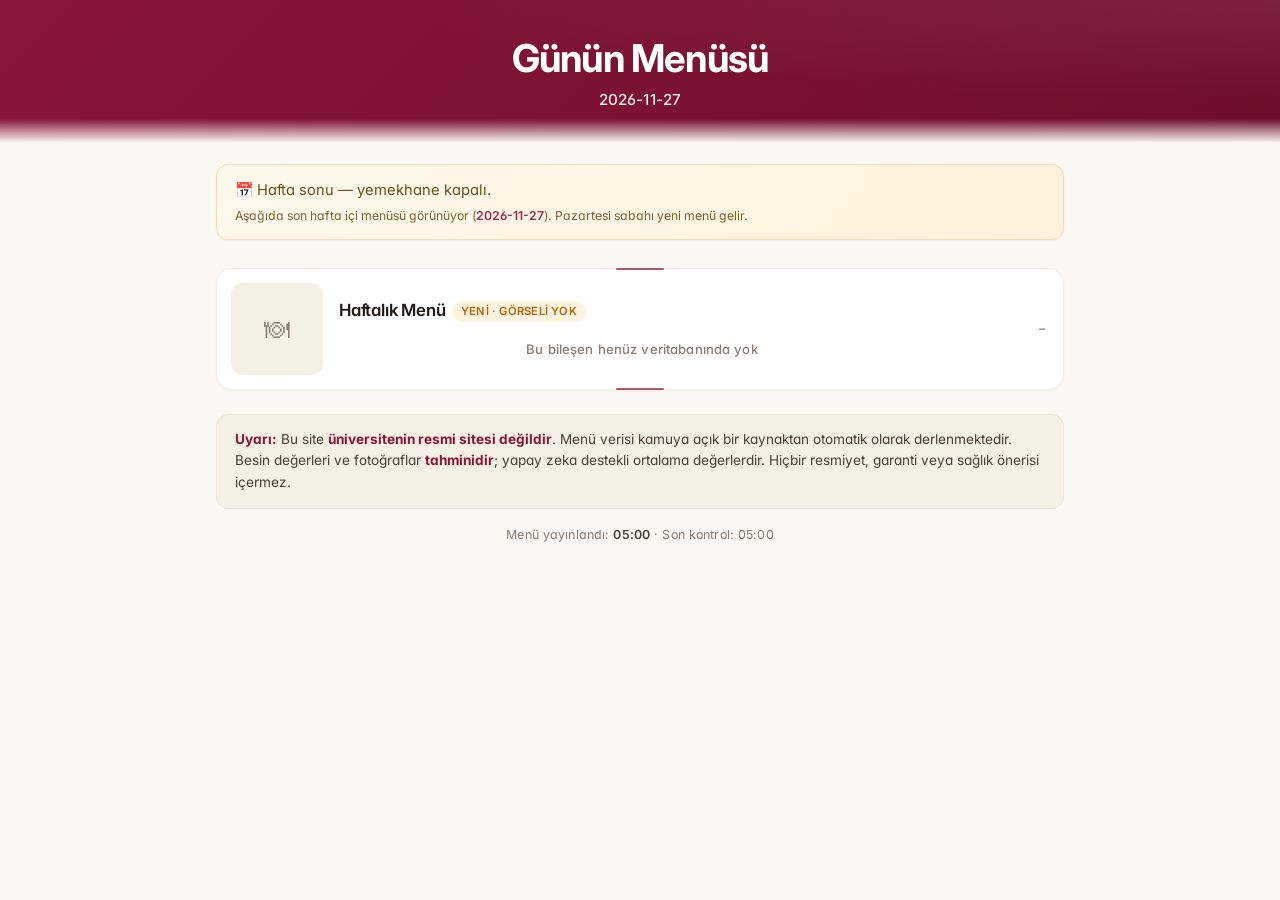
<file: site/index.html>
<!doctype html>
<html lang="tr">
<head>
  <meta charset="utf-8">
  <meta name="viewport" content="width=device-width, initial-scale=1">
  <meta name="theme-color" content="#8a1538">
  <title>Yemekhanem — Günün Yemekhane Menüsü, Kalori, Besin Değerleri</title>
  <meta name="google-site-verification" content="jnvOdyUD50GYtIK0aXnQazIVJYBFNfScoK-743PEEj0" />
  <meta name="description" content="Üniversite yemekhanesi günün menüsünü fotoğraflarıyla, tahmini besin değerleriyle ve toplam kalori bilgisiyle gösteren bağımsız bir öğrenci projesi. Hafta içi otomatik güncellenir. Resmi kaynak değildir.">
  <meta name="keywords" content="yemekhanem, üniversite yemekhane, yemek menüsü, günün menüsü, kalori, besin değeri, öğrenci yemekleri, elazığ">
  <meta name="author" content="öğrenci projesi">
  <link rel="canonical" href="https://yemekhanem.vercel.app/">

  <!-- Open Graph (sosyal paylaşım) -->
  <meta property="og:type" content="website">
  <meta property="og:url" content="https://yemekhanem.vercel.app/">
  <meta property="og:title" content="Yemekhanem — Günün Menüsü">
  <meta property="og:description" content="Bugün yemekhanede ne var? Fotoğraf, kalori, besin değeri — hepsi bir arada.">
  <meta property="og:image" content="https://yemekhanem.vercel.app/images/foods/pirinc-pilavi.png">
  <meta property="og:locale" content="tr_TR">

  <!-- Twitter Card -->
  <meta name="twitter:card" content="summary_large_image">
  <meta name="twitter:title" content="Yemekhanem — Günün Menüsü">
  <meta name="twitter:description" content="Bugün yemekhanede ne var? Fotoğraf, kalori, besin değeri — hepsi bir arada.">
  <meta name="twitter:image" content="https://yemekhanem.vercel.app/images/foods/pirinc-pilavi.png">

  <!-- Structured Data: WebSite schema -->
  <script type="application/ld+json">
  {
    "@context": "https://schema.org",
    "@type": "WebSite",
    "name": "Yemekhanem",
    "url": "https://yemekhanem.vercel.app/",
    "description": "Üniversite yemekhanesi günün menüsünü gösteren bağımsız öğrenci projesi.",
    "inLanguage": "tr-TR"
  }
  </script>
  <link rel="preconnect" href="https://fonts.googleapis.com">
  <link rel="preconnect" href="https://fonts.gstatic.com" crossorigin>
  <link rel="stylesheet" href="https://fonts.googleapis.com/css2?family=Inter:wght@400;500;600;700&display=swap">
  <link rel="stylesheet" href="style.css">
</head>
<body>
  <header class="topbar">
    <h1>Günün Menüsü</h1>
    <p class="sub" id="status-line">Yükleniyor…</p>
  </header>

  <div id="banner-slot" class="banner-slot"></div>
  <main id="menu-root">
    <div class="loading">Menü yükleniyor…</div>
  </main>

  <section class="totals" id="totals" hidden>
    <h2>Ortalama Toplam (tahmini)</h2>

    <div class="macro-chart">
      <div class="macro-donut" id="macro-donut">
        <div class="macro-donut-inner">
          <span class="macro-kcal-value" id="macro-kcal">–</span>
          <span class="macro-kcal-label">kcal</span>
        </div>
      </div>
      <div class="macro-legend">
        <div class="macro-row">
          <span class="macro-dot dot-carb"></span>
          <span class="macro-name">Karbonhidrat</span>
          <span class="macro-pct" id="legend-carb-pct">–</span>
          <span class="macro-g" id="legend-carb-g">–</span>
        </div>
        <div class="macro-row">
          <span class="macro-dot dot-protein"></span>
          <span class="macro-name">Protein</span>
          <span class="macro-pct" id="legend-protein-pct">–</span>
          <span class="macro-g" id="legend-protein-g">–</span>
        </div>
        <div class="macro-row">
          <span class="macro-dot dot-fat"></span>
          <span class="macro-name">Yağ</span>
          <span class="macro-pct" id="legend-fat-pct">–</span>
          <span class="macro-g" id="legend-fat-g">–</span>
        </div>
      </div>
    </div>

    <p class="macro-note">
      <span class="macro-note-icon" aria-hidden="true">ⓘ</span>
      Yüzdeler <strong>kalori bazlıdır</strong> (yağ 1g = 9 kcal, karbonhidrat &amp; protein 1g = 4 kcal) — beslenme bilimi standardı.
    </p>

    <div class="macro-detail" id="macro-detail" data-active="carb">
      <div class="macro-detail-head">
        <span class="macro-detail-dot"></span>
        <span class="macro-detail-name" id="md-name">Karbonhidrat</span>
        <span class="macro-detail-pct" id="md-pct">–</span>
      </div>
      <div class="macro-detail-stats">
        <span><strong id="md-g">– g</strong> porsiyon</span>
        <span><strong id="md-kcal">– kcal</strong> katkı</span>
      </div>
    </div>

    <div class="totals-grid">
      <div><span class="big" id="t-kcal">–</span><small>kcal</small></div>
      <div><span class="big" id="t-protein">–</span><small>protein (g)</small></div>
      <div><span class="big" id="t-carb">–</span><small>karbonhidrat (g)</small></div>
      <div><span class="big" id="t-fat">–</span><small>yağ (g)</small></div>
    </div>
  </section>

  <footer>
    <div class="disclaimer">
      <strong>Uyarı:</strong> Bu site <strong>üniversitenin resmi sitesi değildir</strong>.
      Menü verisi kamuya açık bir kaynaktan otomatik olarak derlenmektedir.
      Besin değerleri ve fotoğraflar <strong>tahminidir</strong>; yapay zeka destekli
      ortalama değerlerdir. Hiçbir resmiyet, garanti veya sağlık önerisi içermez.
    </div>
    <div class="meta">
      <span id="published-line"></span>
    </div>
  </footer>

  <script src="app.js?v=20260519-2"></script>
</body>
</html>
</file>
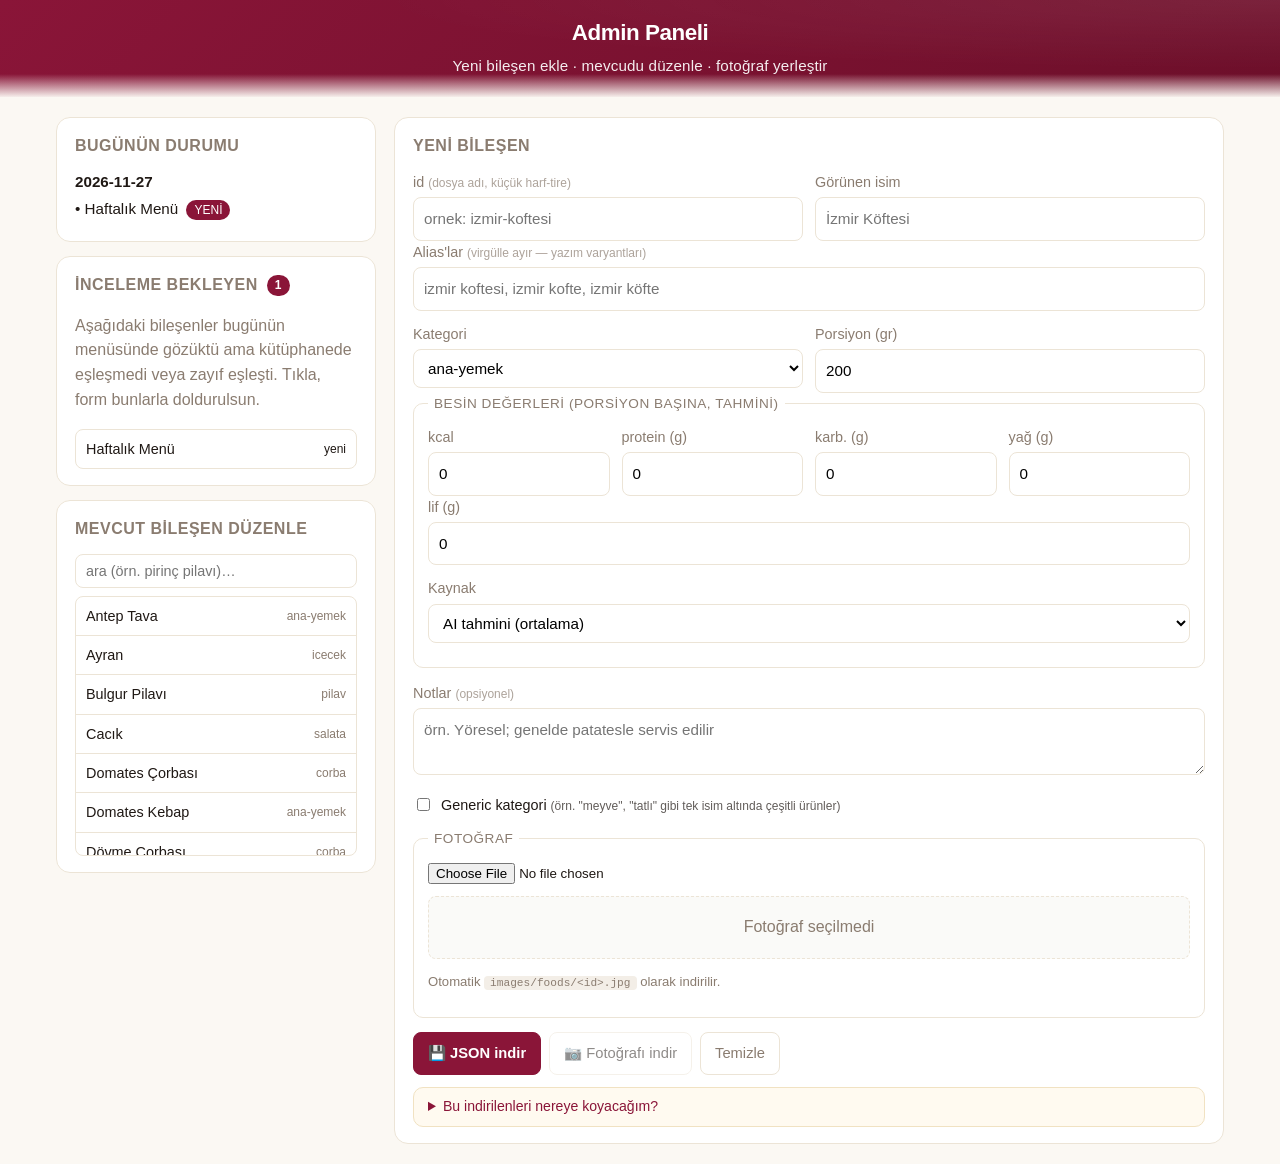
<file: site/admin.html>
<!doctype html>
<html lang="tr">
<head>
  <meta charset="utf-8">
  <meta name="viewport" content="width=device-width, initial-scale=1">
  <title>Admin · Yemekhane</title>
  <link rel="stylesheet" href="style.css">
  <link rel="stylesheet" href="admin.css">
</head>
<body class="admin">
  <header class="topbar">
    <h1>Admin Paneli</h1>
    <p class="sub">Yeni bileşen ekle · mevcudu düzenle · fotoğraf yerleştir</p>
  </header>

  <main class="admin-grid">

    <!-- Sol: durum + bilinmeyen listesi -->
    <aside class="panel-side">
      <section class="card-block">
        <h2>Bugünün durumu</h2>
        <div id="today-summary">Yükleniyor…</div>
      </section>

      <section class="card-block" id="unknowns-block" hidden>
        <h2>İnceleme bekleyen <span class="pill" id="unknowns-count">0</span></h2>
        <p class="muted">Aşağıdaki bileşenler bugünün menüsünde gözüktü ama kütüphanede eşleşmedi veya zayıf eşleşti. Tıkla, form bunlarla doldurulsun.</p>
        <ul id="unknowns-list"></ul>
      </section>

      <section class="card-block">
        <h2>Mevcut bileşen düzenle</h2>
        <input type="text" id="search-existing" placeholder="ara (örn. pirinç pilavı)…">
        <ul id="existing-list" class="scroll"></ul>
      </section>
    </aside>

    <!-- Sağ: form -->
    <section class="panel-form">
      <h2 id="form-title">Yeni bileşen</h2>

      <form id="food-form">
        <div class="row">
          <label>
            <span>id <small>(dosya adı, küçük harf-tire)</small></span>
            <input type="text" name="id" pattern="[a-z0-9\-]+" required placeholder="ornek: izmir-koftesi">
          </label>
          <label>
            <span>Görünen isim</span>
            <input type="text" name="name" required placeholder="İzmir Köftesi">
          </label>
        </div>

        <label>
          <span>Alias'lar <small>(virgülle ayır — yazım varyantları)</small></span>
          <input type="text" name="aliases" placeholder="izmir koftesi, izmir kofte, izmir köfte">
        </label>

        <div class="row">
          <label>
            <span>Kategori</span>
            <select name="category">
              <option value="ana-yemek">ana-yemek</option>
              <option value="pilav">pilav / makarna</option>
              <option value="corba">çorba</option>
              <option value="salata">salata / kase</option>
              <option value="tatli">tatlı</option>
              <option value="icecek">içecek</option>
              <option value="meyve">meyve</option>
              <option value="ekmek">ekmek</option>
              <option value="diger">diğer</option>
            </select>
          </label>
          <label>
            <span>Porsiyon (gr)</span>
            <input type="number" name="portion_g" value="200" min="0">
          </label>
        </div>

        <fieldset>
          <legend>Besin değerleri (porsiyon başına, tahmini)</legend>
          <div class="row row-4">
            <label><span>kcal</span><input type="number" name="kcal" step="0.1" value="0"></label>
            <label><span>protein (g)</span><input type="number" name="protein_g" step="0.1" value="0"></label>
            <label><span>karb. (g)</span><input type="number" name="carb_g" step="0.1" value="0"></label>
            <label><span>yağ (g)</span><input type="number" name="fat_g" step="0.1" value="0"></label>
          </div>
          <label class="row-1">
            <span>lif (g)</span><input type="number" name="fiber_g" step="0.1" value="0">
          </label>
          <label>
            <span>Kaynak</span>
            <select name="nutrition_source">
              <option value="ai_estimate">AI tahmini (ortalama)</option>
              <option value="package">Paket etiketi (ayran, helva vb.)</option>
              <option value="manual">Manuel hesap</option>
            </select>
          </label>
        </fieldset>

        <label>
          <span>Notlar <small>(opsiyonel)</small></span>
          <textarea name="notes" rows="2" placeholder="örn. Yöresel; genelde patatesle servis edilir"></textarea>
        </label>

        <label class="checkbox-line">
          <input type="checkbox" name="is_generic">
          <span>Generic kategori <small>(örn. "meyve", "tatlı" gibi tek isim altında çeşitli ürünler)</small></span>
        </label>

        <fieldset>
          <legend>Fotoğraf</legend>
          <input type="file" id="photo-input" accept="image/*">
          <div id="photo-preview" class="photo-preview muted">Fotoğraf seçilmedi</div>
          <p class="muted small">Otomatik <code>images/foods/&lt;id&gt;.jpg</code> olarak indirilir.</p>
        </fieldset>

        <div class="actions">
          <button type="button" id="btn-download-json" class="primary">💾 JSON indir</button>
          <button type="button" id="btn-download-photo" disabled>📷 Fotoğrafı indir</button>
          <button type="reset" class="ghost">Temizle</button>
        </div>

        <div id="form-status" class="muted small"></div>
      </form>

      <details class="help">
        <summary>Bu indirilenleri nereye koyacağım?</summary>
        <ol>
          <li><strong>JSON</strong>: <code>data/foods/&lt;id&gt;.json</code> olarak kaydet (örn. <code>data/foods/izmir-koftesi.json</code>).</li>
          <li><strong>Fotoğraf</strong>: <code>images/foods/&lt;id&gt;.jpg</code> olarak kaydet.</li>
          <li>Terminalde: <code>git add data/ images/ &amp;&amp; git commit -m "yeni bileşen: ..." &amp;&amp; git push</code></li>
          <li>~1-2 dk sonra canlı sitede görünür.</li>
        </ol>
      </details>
    </section>
  </main>

  <script src="admin.js"></script>
</body>
</html>
</file>
<file: site/style.css>
:root {
  --bg: #fbf8f3;
  --bg-soft: #f5f0e6;
  --card: #ffffff;
  --ink: #1f1814;
  --ink-soft: #4a3f37;
  --muted: #8a7c70;
  --accent: #8a1538;
  --accent-deep: #6d0f2a;
  --accent-soft: #fce8ee;
  --accent-bg: #fff5f8;
  --border: #ece4d6;
  --border-soft: #f3eee3;
  --warn: #b8650a;
  --ok: #1b6e3a;

  --shadow-sm: 0 1px 2px rgba(31, 24, 20, 0.04);
  --shadow-md: 0 4px 12px rgba(31, 24, 20, 0.06), 0 1px 3px rgba(31, 24, 20, 0.04);
  --shadow-lg: 0 12px 32px rgba(138, 21, 56, 0.08), 0 4px 12px rgba(31, 24, 20, 0.05);
  --shadow-accent: 0 8px 24px rgba(138, 21, 56, 0.18);

  --radius-sm: 8px;
  --radius-md: 12px;
  --radius-lg: 16px;

  /* Makro besin renkleri (donut + legend) */
  --macro-carb: #a87959;       /* sıcak kahve — ekmek/pilav tonu */
  --macro-protein: #e54848;    /* coral red — etin rengi */
  --macro-fat: #f0b41f;        /* altın sarı — yağ/butter tonu */

  --macro-carb-soft: #d9c4b3;
  --macro-protein-soft: #fcd5d5;
  --macro-fat-soft: #fbe6a6;
}

* { box-sizing: border-box; }

html { -webkit-text-size-adjust: 100%; }

body {
  margin: 0;
  font-family: "Inter", -apple-system, BlinkMacSystemFont, "Segoe UI", Roboto, Helvetica, Arial, sans-serif;
  font-feature-settings: "ss01", "cv11";
  background: var(--bg);
  color: var(--ink);
  line-height: 1.55;
  -webkit-font-smoothing: antialiased;
  -moz-osx-font-smoothing: grayscale;
}

/* ── HEADER ─────────────────────────────────────────────── */

.topbar {
  background:
    radial-gradient(at top right, rgba(255, 255, 255, 0.08), transparent 50%),
    linear-gradient(135deg, var(--accent), var(--accent-deep));
  color: white;
  padding: 36px 20px 30px;
  text-align: center;
  position: relative;
}

.topbar::after {
  content: "";
  position: absolute;
  inset: auto 0 -1px 0;
  height: 24px;
  background: linear-gradient(to bottom, transparent, var(--bg));
  pointer-events: none;
}

.topbar h1 {
  margin: 0 0 8px;
  font-size: clamp(1.7rem, 4.5vw, 2.4rem);
  font-weight: 700;
  letter-spacing: -0.02em;
  line-height: 1.15;
}

.sub {
  margin: 0;
  opacity: 0.92;
  font-size: 0.95rem;
  font-weight: 500;
  letter-spacing: 0.01em;
}

/* ── MAIN GRID ──────────────────────────────────────────── */

main {
  max-width: 880px;
  margin: 28px auto 16px;
  padding: 0 16px;
  display: grid;
  gap: 12px;
  animation: pageIn 0.5s ease-out;
}

@keyframes pageIn {
  from { opacity: 0; transform: translateY(8px); }
  to   { opacity: 1; transform: translateY(0); }
}

.loading, .empty {
  background: var(--card);
  border: 1px dashed var(--border);
  border-radius: var(--radius-md);
  padding: 36px 20px;
  text-align: center;
  color: var(--muted);
  font-size: 0.95rem;
}
.empty small { display: block; margin-top: 8px; opacity: 0.8; }

/* ── BANNER (stale / weekend) ───────────────────────────── */

.banner-slot {
  max-width: 880px;
  margin: 22px auto 0;
  padding: 0 16px;
  animation: slideDown 0.4s ease-out;
}
.banner-slot:empty { display: none; margin: 0; }

@keyframes slideDown {
  from { opacity: 0; transform: translateY(-8px); }
  to   { opacity: 1; transform: translateY(0); }
}

.stale-banner {
  background: linear-gradient(135deg, #fff8ec, #fff2dc);
  border: 1px solid #f0deb0;
  border-radius: var(--radius-md);
  padding: 14px 18px;
  font-size: 0.92rem;
  color: #6b4f1a;
  line-height: 1.55;
  box-shadow: var(--shadow-sm);
}
.stale-banner small { display: block; margin-top: 4px; opacity: 0.88; }
.stale-banner strong { color: var(--accent); font-weight: 600; }

/* ── COMPONENT CARD ─────────────────────────────────────── */

.component {
  background: var(--card);
  border: 1px solid var(--border-soft);
  border-radius: var(--radius-lg);
  display: grid;
  grid-template-columns: 92px 1fr auto;
  gap: 16px;
  padding: 14px 18px 14px 14px;
  align-items: center;
  box-shadow: var(--shadow-sm);
  transition: transform 0.2s ease, box-shadow 0.2s ease, border-color 0.2s ease;
  position: relative;
  animation: cardIn 0.4s ease-out backwards;
}

.component:nth-child(1) { animation-delay: 0.05s; }
.component:nth-child(2) { animation-delay: 0.1s; }
.component:nth-child(3) { animation-delay: 0.15s; }
.component:nth-child(4) { animation-delay: 0.2s; }
.component:nth-child(5) { animation-delay: 0.25s; }
.component:nth-child(n+6) { animation-delay: 0.3s; }

@keyframes cardIn {
  from { opacity: 0; transform: translateY(6px); }
  to   { opacity: 1; transform: translateY(0); }
}

.component:hover {
  transform: translateY(-2px);
  box-shadow: var(--shadow-lg);
  border-color: var(--accent-soft);
}

/* Resmî siteye selam: kısa bordo çizgi üst-alt orta */
.component::before,
.component::after {
  content: "";
  position: absolute;
  left: 50%;
  transform: translateX(-50%);
  width: 48px;
  height: 2px;
  background: var(--accent);
  border-radius: 2px;
  opacity: 0.7;
}
.component::before { top: -1px; }
.component::after  { bottom: -1px; }

.component .thumb {
  width: 92px;
  height: 92px;
  border-radius: var(--radius-md);
  background: linear-gradient(135deg, var(--accent-bg), var(--accent-soft));
  display: flex;
  align-items: center;
  justify-content: center;
  color: var(--accent);
  font-size: 1.6rem;
  overflow: hidden;
  flex-shrink: 0;
}

.component .thumb img {
  width: 100%;
  height: 100%;
  object-fit: cover;
  border-radius: var(--radius-md);
  display: block;
}

.component .body { min-width: 0; }

.component .body h3 {
  margin: 0 0 6px;
  font-size: 1.05rem;
  font-weight: 600;
  letter-spacing: -0.01em;
  color: var(--ink);
}

.component .body .meta {
  color: var(--muted);
  font-size: 0.82rem;
  font-weight: 500;
}

.component .body .meta::first-letter { text-transform: capitalize; }

.component .nut {
  text-align: right;
  font-size: 0.78rem;
  color: var(--muted);
  font-weight: 500;
  min-width: 84px;
  letter-spacing: 0.01em;
}

.component .nut .big {
  display: block;
  font-size: 1.18rem;
  color: var(--accent);
  font-weight: 700;
  letter-spacing: -0.01em;
  margin-bottom: 2px;
}

.component.unknown .thumb {
  background: var(--bg-soft);
  color: var(--muted);
}

.component.unknown .badge,
.component .badge {
  display: inline-block;
  background: #fff4e0;
  color: var(--warn);
  padding: 2px 9px;
  border-radius: 999px;
  font-size: 0.7rem;
  font-weight: 600;
  margin-left: 6px;
  vertical-align: middle;
  letter-spacing: 0.02em;
  text-transform: uppercase;
}

/* ── TOTALS KUTUCUKLARI ─────────────────────────────────── */

.totals {
  max-width: 880px;
  margin: 14px auto 20px;
  padding: 22px 22px 24px;
  background: var(--card);
  border: 1px solid var(--border-soft);
  border-radius: var(--radius-lg);
  box-shadow: var(--shadow-sm);
}

.totals h2 {
  margin: 0 0 16px;
  font-size: 0.78rem;
  color: var(--muted);
  font-weight: 600;
  text-transform: uppercase;
  letter-spacing: 0.08em;
}

/* ── MAKRO DONUT GRAFİK ─────────────────────────── */

.macro-chart {
  display: flex;
  align-items: center;
  gap: 28px;
  margin-bottom: 22px;
  padding-bottom: 20px;
  border-bottom: 1px solid var(--border-soft);
}

/* Dış yumuşak halka (resmi siteye selam) */
.macro-donut {
  width: 140px;
  height: 140px;
  border-radius: 50%;
  flex-shrink: 0;
  padding: 4px;
  background:
    linear-gradient(var(--accent-soft), var(--accent-soft)) padding-box,
    linear-gradient(135deg, var(--accent-soft), transparent) border-box;
  position: relative;
  box-shadow:
    0 6px 20px rgba(31, 24, 20, 0.07),
    0 1px 3px rgba(31, 24, 20, 0.05);
}

/* Asıl renkli donut — saat 9'dan (sol) başlar, saat yönünde gider */
.macro-donut::after {
  content: "";
  position: absolute;
  inset: 4px;
  border-radius: 50%;
  background: conic-gradient(
    from -90deg,
    var(--macro-carb) 0 var(--carb-end, 0%),
    var(--macro-protein) var(--carb-end, 0%) var(--protein-end, 0%),
    var(--macro-fat) var(--protein-end, 0%) 100%
  );
  transition: background 0.6s ease;
  cursor: pointer;
}

/* İç beyaz daire (merkez metin için) */
.macro-donut::before {
  content: "";
  position: absolute;
  inset: 22px;
  background: var(--card);
  border-radius: 50%;
  z-index: 1;
  box-shadow: inset 0 1px 2px rgba(31, 24, 20, 0.04);
}

.macro-donut-inner {
  position: absolute;
  inset: 22px;
  display: flex;
  flex-direction: column;
  align-items: center;
  justify-content: center;
  z-index: 2;
}

.macro-kcal-value {
  font-size: 1.7rem;
  font-weight: 700;
  color: var(--accent);
  line-height: 1;
  letter-spacing: -0.02em;
  font-variant-numeric: tabular-nums;
}

.macro-kcal-label {
  font-size: 0.7rem;
  color: var(--muted);
  margin-top: 4px;
  letter-spacing: 0.08em;
  text-transform: uppercase;
  font-weight: 600;
}

.macro-legend {
  flex: 1;
  display: grid;
  gap: 4px;
}

.macro-row {
  display: grid;
  grid-template-columns: 14px 1fr auto auto;
  align-items: center;
  gap: 12px;
  font-size: 0.93rem;
  padding: 8px 10px;
  border-radius: 10px;
  transition: background 0.15s ease;
}

.macro-row:hover {
  background: var(--bg-soft);
}

.macro-dot {
  width: 14px;
  height: 14px;
  border-radius: 50%;
  flex-shrink: 0;
  box-shadow: 0 1px 3px rgba(31, 24, 20, 0.12);
}

.dot-carb    { background: var(--macro-carb); }
.dot-protein { background: var(--macro-protein); }
.dot-fat     { background: var(--macro-fat); }

.macro-name {
  color: var(--ink-soft);
  font-weight: 500;
  letter-spacing: -0.01em;
}

.macro-pct {
  color: var(--ink);
  font-weight: 700;
  font-variant-numeric: tabular-nums;
  letter-spacing: -0.01em;
  font-size: 0.98rem;
}

.macro-g {
  color: var(--muted);
  font-size: 0.83rem;
  font-variant-numeric: tabular-nums;
  min-width: 48px;
  text-align: right;
  font-weight: 500;
}

/* İnteraktif detay paneli (hover/tap ile değişir) */
.macro-detail {
  margin: 6px 0 18px;
  padding: 14px 16px 12px;
  background: var(--bg-soft);
  border-left: 4px solid var(--macro-carb);
  border-radius: var(--radius-md);
  transition: border-color 0.25s ease, background 0.25s ease;
}
.macro-detail[data-active="protein"] { border-left-color: var(--macro-protein); }
.macro-detail[data-active="fat"]     { border-left-color: var(--macro-fat); }

.macro-detail-head {
  display: flex;
  align-items: center;
  gap: 10px;
  margin-bottom: 6px;
}
.macro-detail-dot {
  width: 12px;
  height: 12px;
  border-radius: 50%;
  background: var(--macro-carb);
  transition: background 0.25s ease;
  box-shadow: 0 1px 3px rgba(31, 24, 20, 0.12);
}
.macro-detail[data-active="protein"] .macro-detail-dot { background: var(--macro-protein); }
.macro-detail[data-active="fat"]     .macro-detail-dot { background: var(--macro-fat); }

.macro-detail-name {
  font-weight: 600;
  font-size: 0.96rem;
  color: var(--ink);
  letter-spacing: -0.01em;
  flex: 1;
}
.macro-detail-pct {
  font-weight: 700;
  font-size: 1.05rem;
  color: var(--accent);
  font-variant-numeric: tabular-nums;
  letter-spacing: -0.01em;
}

.macro-detail-desc {
  margin: 0 0 8px;
  font-size: 0.86rem;
  color: var(--ink-soft);
  line-height: 1.5;
}

.macro-detail-stats {
  display: flex;
  flex-wrap: wrap;
  gap: 14px;
  font-size: 0.78rem;
  color: var(--muted);
}
.macro-detail-stats strong {
  color: var(--ink);
  font-weight: 600;
  font-variant-numeric: tabular-nums;
}

/* Legend row cursor */
.macro-row {
  cursor: pointer;
}

/* Kalori bazlı yüzde bilgilendirme notu */
.macro-note {
  margin: -8px 0 12px;
  padding: 0 8px;
  font-size: 0.78rem;
  color: var(--muted);
  text-align: center;
  line-height: 1.55;
  letter-spacing: 0.01em;
}
.macro-note strong {
  color: var(--ink-soft);
  font-weight: 600;
}
.macro-note-icon {
  display: inline-block;
  margin-right: 5px;
  color: var(--accent);
  font-style: normal;
  font-weight: 600;
  vertical-align: middle;
  font-size: 0.92rem;
}

/* Mobil: donut üst, legend alt */
@media (max-width: 540px) {
  .macro-chart {
    flex-direction: column;
    gap: 14px;
    align-items: center;
    padding-bottom: 16px;
  }
  .macro-donut {
    width: 168px;
    height: 168px;
  }
  .macro-donut::before { inset: 26px; }
  .macro-donut-inner { inset: 26px; }
  .macro-kcal-value { font-size: 2rem; }
  .macro-kcal-label { font-size: 0.74rem; }
  .macro-legend {
    width: 100%;
    max-width: 320px;
  }
  .macro-row {
    padding: 10px 12px;
  }
  .macro-note {
    margin: 4px 0 16px;
    font-size: 0.75rem;
    line-height: 1.6;
  }
}

.totals-grid {
  display: grid;
  grid-template-columns: repeat(4, 1fr);
  gap: 10px;
  text-align: center;
}

.totals-grid > div {
  background: var(--accent-bg);
  border-radius: var(--radius-md);
  padding: 16px 6px 14px;
  transition: transform 0.15s ease;
  border: 1px solid var(--border-soft);
}
.totals-grid > div:hover { transform: translateY(-1px); }

.totals-grid .big {
  display: block;
  font-size: 1.75rem;
  font-weight: 700;
  color: var(--accent);
  letter-spacing: -0.02em;
  line-height: 1.1;
  margin-bottom: 4px;
}

.totals-grid small {
  color: var(--muted);
  font-size: 0.75rem;
  font-weight: 500;
}

/* ── FEEDBACK BÖLÜMÜ ────────────────────────────────────── */

.feedback {
  max-width: 880px;
  margin: 8px auto 0;
  padding: 24px 22px 26px;
  background: var(--card);
  border: 1px solid var(--border-soft);
  border-radius: var(--radius-lg);
  box-shadow: var(--shadow-sm);
}

.feedback h2 {
  margin: 0 0 10px;
  font-size: 1rem;
  font-weight: 600;
  color: var(--ink);
  letter-spacing: -0.01em;
}

.feedback-intro {
  margin: 0 0 18px;
  color: var(--muted);
  font-size: 0.9rem;
  line-height: 1.6;
}
.feedback-intro strong { color: var(--ink); font-weight: 600; }
.feedback-intro em {
  color: var(--accent);
  font-style: normal;
  font-weight: 600;
}

/* Sade geri bildirim formu */
.msg-wrap {
  position: relative;
  margin-bottom: 12px;
}

.msg-wrap textarea {
  width: 100%;
  padding: 12px 14px 26px;
  border: 1px solid var(--border);
  border-radius: var(--radius-md);
  background: var(--bg-soft);
  font: inherit;
  font-size: 0.96rem;
  color: var(--ink);
  resize: vertical;
  min-height: 70px;
  transition: border-color 0.15s, background 0.15s;
  font-family: inherit;
}
.msg-wrap textarea:focus {
  outline: none;
  border-color: var(--accent);
  background: white;
}

.char-count {
  position: absolute;
  right: 12px;
  bottom: 8px;
  font-size: 0.75rem;
  color: var(--muted);
  pointer-events: none;
  background: linear-gradient(to right, transparent, var(--bg-soft) 40%);
  padding-left: 14px;
}
.msg-wrap textarea:focus + .char-count {
  background: linear-gradient(to right, transparent, white 40%);
}
.char-count.warn { color: var(--warn); font-weight: 600; }

.feedback form label {
  display: block;
  margin-bottom: 14px;
  font-size: 0.9rem;
}
.feedback form label > span {
  display: block;
  color: var(--ink-soft);
  margin-bottom: 6px;
  font-weight: 500;
  font-size: 0.85rem;
}
.feedback form label > span small {
  font-weight: 400;
  opacity: 0.7;
  color: var(--muted);
}
.feedback form input[type=text],
.feedback form input[type=email],
.feedback form input[type=file],
.feedback form select,
.feedback form textarea {
  width: 100%;
  padding: 10px 12px;
  border: 1px solid var(--border);
  border-radius: var(--radius-sm);
  background: var(--bg-soft);
  font: inherit;
  font-size: 0.95rem;
  color: var(--ink);
  transition: border-color 0.15s, background 0.15s;
}
.feedback form input:focus,
.feedback form select:focus,
.feedback form textarea:focus {
  outline: none;
  border-color: var(--accent);
  background: white;
}
.feedback form textarea { resize: vertical; min-height: 90px; font-family: inherit; }
.feedback form input[type=file] {
  padding: 8px 10px;
  background: white;
  cursor: pointer;
}

.fb-row {
  display: grid;
  grid-template-columns: 1fr 1fr;
  gap: 12px;
}
.fb-row label { margin-bottom: 14px; }

.fb-actions {
  display: flex;
  align-items: center;
  gap: 14px;
  margin-top: 10px;
}
.fb-submit {
  background: var(--accent);
  color: white;
  border: none;
  padding: 11px 24px;
  border-radius: var(--radius-sm);
  font: inherit;
  font-size: 0.92rem;
  font-weight: 600;
  cursor: pointer;
  transition: filter 0.15s ease, transform 0.1s ease;
  letter-spacing: 0.01em;
}
.fb-submit:hover { filter: brightness(1.08); }
.fb-submit:active { transform: translateY(1px); }
.fb-hint {
  color: var(--muted);
  font-size: 0.85rem;
}

/* ── FOOTER ─────────────────────────────────────────────── */

footer {
  max-width: 880px;
  margin: 24px auto 60px;
  padding: 0 16px;
}

.disclaimer {
  background: var(--bg-soft);
  border: 1px solid var(--border);
  border-radius: var(--radius-md);
  padding: 14px 18px;
  font-size: 0.85rem;
  color: var(--ink-soft);
  line-height: 1.6;
}
.disclaimer strong { color: var(--accent); }

.meta {
  text-align: center;
  color: var(--muted);
  font-size: 0.78rem;
  margin-top: 16px;
  letter-spacing: 0.01em;
}
.meta strong { color: var(--ink-soft); font-weight: 600; }

a {
  color: var(--accent);
  text-decoration: none;
  transition: opacity 0.15s;
}
a:hover { opacity: 0.75; text-decoration: underline; }

/* ── MOBILE ─────────────────────────────────────────────── */

@media (max-width: 640px) {
  .topbar { padding: 28px 16px 24px; }

  main { gap: 10px; margin: 22px auto 14px; }

  .component {
    grid-template-columns: 76px 1fr;
    grid-template-rows: auto auto;
    padding: 12px 14px;
    gap: 12px;
  }
  .component .thumb { width: 76px; height: 76px; }
  .component .body h3 { font-size: 1rem; }
  .component .nut {
    grid-column: 1 / -1;
    text-align: left;
    border-top: 1px solid var(--border-soft);
    padding-top: 10px;
    margin-top: 2px;
    display: flex;
    align-items: baseline;
    gap: 12px;
  }
  .component .nut .big {
    display: inline;
    font-size: 1.05rem;
    margin: 0;
  }
  .component::before, .component::after { width: 36px; }

  .totals { padding: 18px 16px 20px; }
  .totals-grid { grid-template-columns: repeat(2, 1fr); gap: 8px; }
  .totals-grid > div { padding: 14px 4px 12px; }
  .totals-grid .big { font-size: 1.5rem; }

  .feedback { padding: 20px 16px 22px; }
  .fb-row { grid-template-columns: 1fr; }
  .photo-btn { padding: 18px 18px; gap: 14px; }
  .photo-btn-emoji { font-size: 2rem; }
  .photo-btn-body strong { font-size: 1rem; }
}

/* ── REDUCED MOTION ─────────────────────────────────────── */

@media (prefers-reduced-motion: reduce) {
  *, *::before, *::after {
    animation-duration: 0.01ms !important;
    transition-duration: 0.01ms !important;
  }
}
</file>
<file: site/admin.css>
.admin .topbar { padding: 20px 16px; }
.admin .topbar h1 { font-size: 1.4rem; }

.admin-grid {
  max-width: 1200px;
  margin: 20px auto;
  padding: 0 16px;
  display: grid;
  grid-template-columns: 320px 1fr;
  gap: 18px;
  align-items: start;
}

.panel-side { display: grid; gap: 14px; position: sticky; top: 14px; }
.panel-form, .card-block {
  background: var(--card);
  border: 1px solid var(--border);
  border-radius: 14px;
  padding: 16px 18px;
}
.panel-form h2, .card-block h2 {
  margin: 0 0 12px;
  font-size: 1rem;
  text-transform: uppercase;
  letter-spacing: 0.5px;
  color: var(--muted);
}

#today-summary { font-size: 0.95rem; line-height: 1.5; }
#today-summary .meal { display: block; padding: 4px 0; }

.pill {
  display: inline-block;
  background: var(--accent);
  color: white;
  border-radius: 999px;
  padding: 1px 8px;
  font-size: 0.75rem;
  vertical-align: middle;
  margin-left: 4px;
}

ul.scroll, #unknowns-list {
  list-style: none;
  padding: 0;
  margin: 8px 0 0;
  max-height: 260px;
  overflow-y: auto;
  border: 1px solid var(--border);
  border-radius: 8px;
}
ul.scroll li, #unknowns-list li {
  padding: 8px 10px;
  border-bottom: 1px solid var(--border);
  cursor: pointer;
  display: flex;
  justify-content: space-between;
  align-items: center;
  font-size: 0.9rem;
}
ul.scroll li:last-child, #unknowns-list li:last-child { border-bottom: none; }
ul.scroll li:hover, #unknowns-list li:hover { background: var(--accent-soft); }
ul.scroll li small { color: var(--muted); }

#search-existing {
  width: 100%;
  padding: 8px 10px;
  border: 1px solid var(--border);
  border-radius: 8px;
  font-size: 0.9rem;
}

form label {
  display: block;
  margin-bottom: 12px;
  font-size: 0.9rem;
}
form label > span {
  display: block;
  color: var(--muted);
  margin-bottom: 4px;
  font-weight: 500;
}
form label > span small { font-weight: 400; opacity: 0.7; }
form input[type=text],
form input[type=number],
form select,
form textarea {
  width: 100%;
  padding: 9px 10px;
  border: 1px solid var(--border);
  border-radius: 8px;
  font: inherit;
  font-size: 0.95rem;
  background: white;
}
form textarea { resize: vertical; }

.row { display: grid; grid-template-columns: 1fr 1fr; gap: 12px; }
.row-4 { grid-template-columns: repeat(4, 1fr); }
.row-1 { display: block; }
.row label, .row-4 label { margin-bottom: 0; }

form fieldset {
  border: 1px solid var(--border);
  border-radius: 10px;
  padding: 12px 14px;
  margin: 0 0 14px;
}
form legend {
  padding: 0 6px;
  color: var(--muted);
  font-size: 0.85rem;
  text-transform: uppercase;
  letter-spacing: 0.5px;
}

.checkbox-line {
  display: flex !important;
  align-items: center;
  gap: 8px;
  margin-bottom: 12px;
}
.checkbox-line span { display: inline; margin-bottom: 0; color: var(--ink); }
.checkbox-line input { width: auto; }

.photo-preview {
  margin-top: 10px;
  border: 1px dashed var(--border);
  border-radius: 8px;
  padding: 18px;
  text-align: center;
  background: #fafaf8;
}
.photo-preview img {
  max-width: 100%;
  max-height: 180px;
  border-radius: 6px;
}

.actions {
  display: flex;
  gap: 8px;
  flex-wrap: wrap;
  margin: 14px 0 8px;
}
button {
  cursor: pointer;
  padding: 9px 14px;
  border-radius: 8px;
  border: 1px solid var(--border);
  background: white;
  font: inherit;
  font-size: 0.92rem;
  color: var(--ink);
}
button.primary {
  background: var(--accent);
  color: white;
  border-color: var(--accent);
  font-weight: 600;
}
button.primary:hover { filter: brightness(1.05); }
button.ghost { background: transparent; color: var(--muted); }
button[disabled] { opacity: 0.5; cursor: not-allowed; }

.muted { color: var(--muted); }
.small { font-size: 0.82rem; }
code {
  background: #f3eee7;
  padding: 1px 6px;
  border-radius: 4px;
  font-family: ui-monospace, "SF Mono", Menlo, monospace;
  font-size: 0.85em;
}

details.help {
  margin-top: 12px;
  background: #fffaf0;
  border: 1px solid #f1e2c2;
  border-radius: 10px;
  padding: 8px 14px;
  font-size: 0.88rem;
}
details.help summary { cursor: pointer; color: var(--accent); font-weight: 500; }
details.help ol { margin: 10px 0 6px 18px; padding: 0; }
details.help li { margin: 4px 0; }

@media (max-width: 800px) {
  .admin-grid { grid-template-columns: 1fr; }
  .panel-side { position: static; }
  .row-4 { grid-template-columns: repeat(2, 1fr); }
}
</file>
